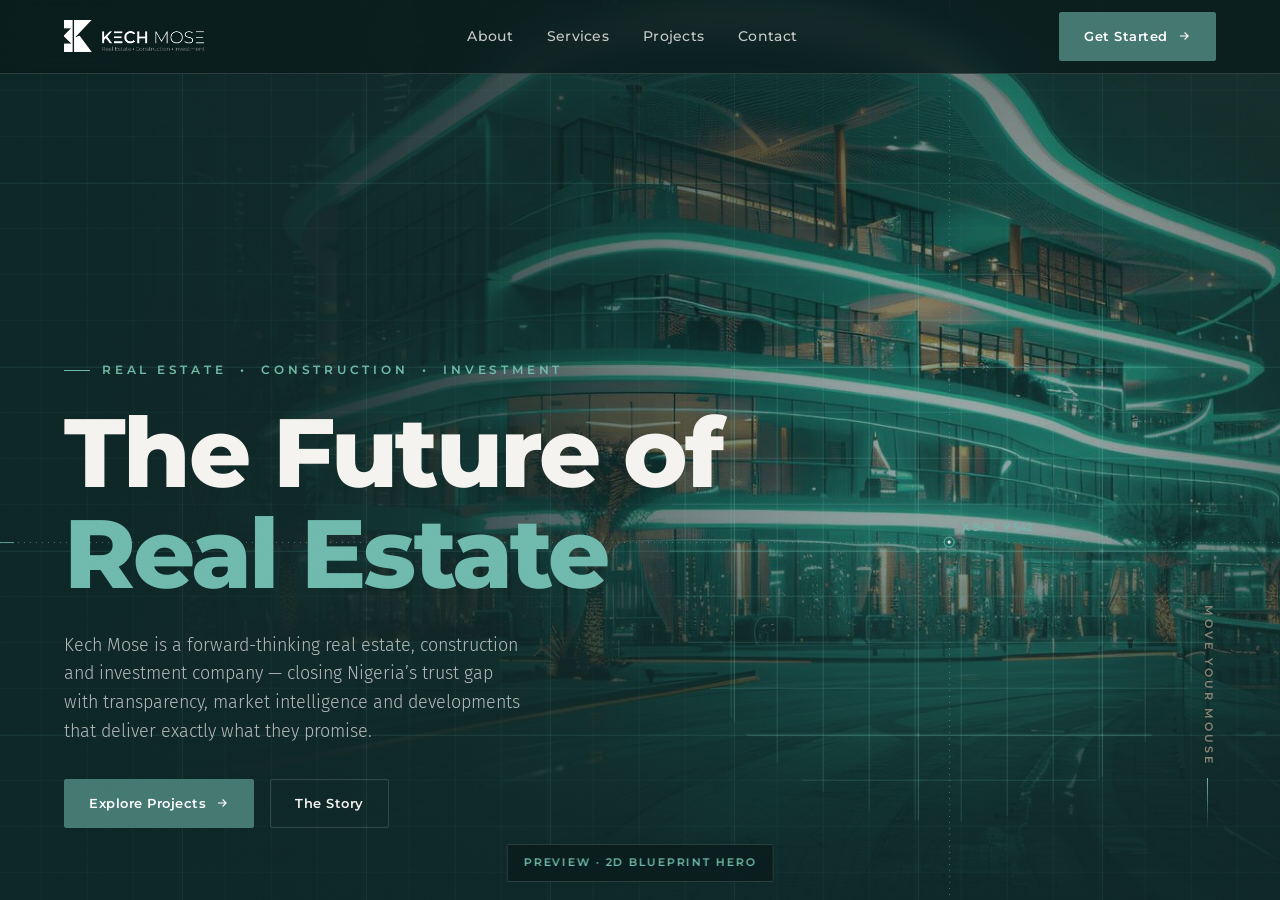
<file: hero-2d-demo.html>
<!DOCTYPE html>
<html lang="en">
<head>
<meta charset="utf-8">
<meta name="viewport" content="width=device-width, initial-scale=1, viewport-fit=cover">
<meta name="theme-color" content="#0D2626">
<meta name="robots" content="noindex">
<title>Hero preview — 2D blueprint — Kech Mose</title>
<link rel="preconnect" href="https://fonts.googleapis.com">
<link rel="preconnect" href="https://fonts.gstatic.com" crossorigin>
<link href="https://fonts.googleapis.com/css2?family=Montserrat:wght@400;500;600;700;800&family=Fira+Sans:wght@300;400;500&display=swap" rel="stylesheet">
<link rel="stylesheet" href="assets/css/styles.css">
<style>
  /* the 2D blueprint canvas sits between the hero photo (z0) and the hero content (z2) */
  .hero2d{position:absolute;inset:0;z-index:1;width:100%;height:100%;pointer-events:none}
  /* unobtrusive "this is a preview" badge */
  .pvbadge{position:fixed;left:50%;bottom:18px;transform:translateX(-50%);z-index:9999;
    background:rgba(10,29,29,.82);backdrop-filter:blur(8px);border:1px solid var(--hair);
    color:var(--teal-lum);font-family:'Montserrat';font-weight:600;font-size:11px;letter-spacing:.16em;
    text-transform:uppercase;padding:9px 16px;border-radius:2px}
</style>
</head>
<body>
<div class="grain"></div>
<header class="nav scrolled" id="nav">
  <a class="nav__logo" href="index.html"><img src="assets/img/lockup_white.png" alt="Kech Mose"></a>
  <nav class="nav__links">
    <a href="about.html">About</a>
    <a href="services.html">Services</a>
    <a href="projects.html">Projects</a>
    <a href="contact.html">Contact</a>
  </nav>
  <a href="contact.html" class="btn">Get Started <svg viewBox="0 0 24 24" fill="none" stroke="currentColor" stroke-width="2"><path d="M5 12h14M13 6l6 6-6 6"/></svg></a>
</header>
<main id="top">
<section class="hero">
  <div class="hero__bg" id="heroBg" style="background-image:url(assets/img/hero.jpg)"></div>
  <canvas id="hero2d" class="hero2d" aria-hidden="true"></canvas>
  <div class="hero__inner wrap">
    <span class="eyebrow">Real Estate &nbsp;&bull;&nbsp; Construction &nbsp;&bull;&nbsp; Investment</span>
    <h1 style="margin-top:22px"><span>The Future of</span><br><span class="l2">Real Estate</span></h1>
    <p class="hero__sub">Kech Mose is a forward-thinking real estate, construction and investment company &mdash; closing Nigeria&rsquo;s trust gap with transparency, market intelligence and developments that deliver exactly what they promise.</p>
    <div class="hero__cta">
      <a href="projects.html" class="btn">Explore Projects <svg viewBox="0 0 24 24" fill="none" stroke="currentColor" stroke-width="2"><path d="M5 12h14M13 6l6 6-6 6"/></svg></a>
      <a href="about.html" class="btn ghost">The Story</a>
    </div>
  </div>
  <div class="hero__scroll">Move your mouse<span class="line"></span></div>
</section>
</main>
<div class="pvbadge">Preview &middot; 2D blueprint hero</div>

<script>
(function(){
  var reduce = matchMedia('(prefers-reduced-motion: reduce)').matches;
  var touch  = matchMedia('(hover: none)').matches || 'ontouchstart' in window;
  var cv = document.getElementById('hero2d'); if(!cv || !cv.getContext) return;
  var ctx = cv.getContext('2d');
  var hero = cv.closest('.hero');
  var dpr = Math.min(window.devicePixelRatio||1, 2);
  var W=0, H=0, minor=46;
  var mxN=0.5, myN=0.5, lastMove=-9999;
  var cx=0, cy=0;                       /* eased crosshair position (px) */

  function size(){
    W=hero.clientWidth; H=hero.clientHeight;
    cv.width=Math.round(W*dpr); cv.height=Math.round(H*dpr);
    ctx.setTransform(dpr,0,0,dpr,0,0);
    minor=Math.max(40, Math.round(W/28));
    cx=W*0.5; cy=H*0.45;
  }
  function grid(spacing, ox, oy, alpha){
    ctx.strokeStyle='rgba(111,185,173,'+alpha+')'; ctx.lineWidth=1; ctx.beginPath();
    var sx=((ox%spacing)+spacing)%spacing, sy=((oy%spacing)+spacing)%spacing, x, y;
    for(x=sx;x<=W;x+=spacing){ ctx.moveTo(x+0.5,0); ctx.lineTo(x+0.5,H); }
    for(y=sy;y<=H;y+=spacing){ ctx.moveTo(0,y+0.5); ctx.lineTo(W,y+0.5); }
    ctx.stroke();
  }
  function frame(){
    requestAnimationFrame(frame);
    var now=performance.now(), tcx, tcy;
    if(!touch && now-lastMove<2200){ tcx=mxN*W; tcy=myN*H; }        /* follow the cursor */
    else { var tt=now*0.0004; tcx=W*(0.5+0.30*Math.cos(tt)); tcy=H*(0.48+0.24*Math.sin(tt*1.3)); } /* idle drift */
    cx+=(tcx-cx)*0.10; cy+=(tcy-cy)*0.10;
    var px=cx/W-0.5, py=cy/H-0.5, major=minor*4;

    ctx.clearRect(0,0,W,H);
    /* two parallax layers — foreground shifts more than background */
    grid(minor, -px*22, -py*22, 0.06);
    grid(major, -px*9,  -py*9,  0.13);

    /* spotlight: re-draw the grid brighter inside a radius, with a soft glow */
    var R=Math.min(280, W*0.22);
    ctx.save();
    ctx.beginPath(); ctx.arc(cx,cy,R,0,6.2832); ctx.clip();
    var g=ctx.createRadialGradient(cx,cy,0,cx,cy,R);
    g.addColorStop(0,'rgba(111,185,173,0.10)'); g.addColorStop(1,'rgba(111,185,173,0)');
    ctx.fillStyle=g; ctx.fillRect(cx-R,cy-R,R*2,R*2);
    grid(minor, -px*22, -py*22, 0.17);
    grid(major, -px*9,  -py*9,  0.26);
    ctx.restore();

    /* major-grid intersection nodes light up near the cursor */
    var ox=-px*9, oy=-py*9, sx=((ox%major)+major)%major, sy=((oy%major)+major)%major, x, y;
    for(x=sx;x<=W;x+=major){ for(y=sy;y<=H;y+=major){
      var dx=x-cx, dy=y-cy, d=Math.sqrt(dx*dx+dy*dy);
      if(d<R){ ctx.fillStyle='rgba(111,185,173,'+(0.55*(1-d/R)).toFixed(3)+')'; ctx.beginPath(); ctx.arc(x,y,2,0,6.2832); ctx.fill(); }
    }}

    /* drafting crosshair: plumb + level at the cursor */
    ctx.strokeStyle='rgba(111,185,173,0.48)'; ctx.lineWidth=1; ctx.setLineDash([1,5]);
    ctx.beginPath(); ctx.moveTo(Math.round(cx)+0.5,0); ctx.lineTo(Math.round(cx)+0.5,H); ctx.stroke();
    ctx.beginPath(); ctx.moveTo(0,Math.round(cy)+0.5); ctx.lineTo(W,Math.round(cy)+0.5); ctx.stroke();
    ctx.setLineDash([]);
    /* edge ruler ticks aligned to the cursor */
    ctx.strokeStyle='rgba(111,185,173,0.8)'; ctx.beginPath();
    ctx.moveTo(cx+0.5,0); ctx.lineTo(cx+0.5,14); ctx.moveTo(0,cy+0.5); ctx.lineTo(14,cy+0.5); ctx.stroke();
    /* marker ring + dot */
    ctx.strokeStyle='rgba(111,185,173,0.9)'; ctx.beginPath(); ctx.arc(cx,cy,5,0,6.2832); ctx.stroke();
    ctx.fillStyle='rgba(245,243,239,0.95)'; ctx.beginPath(); ctx.arc(cx,cy,1.6,0,6.2832); ctx.fill();
    /* coordinate readout */
    ctx.fillStyle='rgba(111,185,173,0.9)'; ctx.font='600 11px Montserrat, sans-serif';
    ctx.fillText('X '+Math.round(cx)+'   Y '+Math.round(cy), cx+13, cy-11);
  }
  function staticFrame(){ ctx.clearRect(0,0,W,H); grid(minor,0,0,0.07); grid(minor*4,0,0,0.14); }

  window.addEventListener('mousemove',function(e){
    var r=hero.getBoundingClientRect();
    mxN=(e.clientX-r.left)/r.width; myN=(e.clientY-r.top)/r.height; lastMove=performance.now();
  });
  window.addEventListener('resize',function(){ size(); if(reduce) staticFrame(); });
  size();
  if(reduce) staticFrame(); else requestAnimationFrame(frame);
})();
</script>
</body>
</html>
</file>
<file: assets/css/styles.css>
:root{
  --teal:#447871; --teal-lum:#6fb9ad; --stone:#8A8474; --forest:#0D2626;
  --forest-2:#0a1d1d; --ivory:#F5F3EF; --white:#FFFFFF; --charcoal:#1A1A1A;
  --ink:rgba(245,243,239,.72); --hair:rgba(245,243,239,.14); --hair-d:rgba(26,26,26,.12);
  --ease:cubic-bezier(.22,.61,.36,1);
  --pad:clamp(20px,5vw,120px);
}
*{margin:0;padding:0;box-sizing:border-box}
html{-webkit-text-size-adjust:100%}
body{font-family:'Fira Sans',sans-serif;background:var(--forest);color:var(--ivory);line-height:1.6;overflow-x:hidden;-webkit-font-smoothing:antialiased}
body.lock{overflow:hidden}
h1,h2,h3,h4,.mt{font-family:'Montserrat',sans-serif;font-weight:700;line-height:1.04;letter-spacing:-.01em}
img{display:block;max-width:100%}
a{color:inherit;text-decoration:none}
::selection{background:var(--teal);color:var(--white)}
.wrap{max-width:1500px;margin:0 auto;padding-left:var(--pad);padding-right:var(--pad)}
.eyebrow{font-family:'Montserrat';font-weight:600;font-size:clamp(10px,.92vw,12px);letter-spacing:.32em;text-transform:uppercase;color:var(--teal-lum);display:inline-flex;align-items:center;gap:12px}
.eyebrow::before{content:"";width:26px;height:1px;background:var(--teal-lum);display:inline-block}
.eyebrow.dark{color:var(--teal)}.eyebrow.dark::before{background:var(--teal)}

.w{display:inline-block;overflow:hidden;vertical-align:top}
.wi{display:inline-block;will-change:transform}

.grain{position:fixed;inset:0;z-index:60;pointer-events:none;opacity:.05;mix-blend-mode:overlay;
  background-image:url("data:image/svg+xml,%3Csvg xmlns='http://www.w3.org/2000/svg' width='160' height='160'%3E%3Cfilter id='n'%3E%3CfeTurbulence type='fractalNoise' baseFrequency='.85' numOctaves='2'/%3E%3C/filter%3E%3Crect width='100%25' height='100%25' filter='url(%23n)'/%3E%3C/svg%3E")}

.cur,.cur-d{position:fixed;top:0;left:0;z-index:9999;pointer-events:none;border-radius:50%;mix-blend-mode:difference}
.cur{width:42px;height:42px;border:1px solid rgba(245,243,239,.6);transform:translate(-50%,-50%);transition:width .3s var(--ease),height .3s var(--ease),background .3s var(--ease),opacity .3s}
.cur-d{width:6px;height:6px;background:var(--ivory);transform:translate(-50%,-50%)}
.cur.grow{width:74px;height:74px;background:rgba(111,185,173,.16);border-color:transparent}
body.touch .cur,body.touch .cur-d{display:none}

.pre{position:fixed;inset:0;z-index:9000;background:var(--forest);display:flex;align-items:center;justify-content:center;flex-direction:column;gap:26px}
.pre img{width:60px;opacity:.95;animation:pulse 1.8s var(--ease) infinite}
@keyframes pulse{0%,100%{opacity:.5;transform:translateY(0)}50%{opacity:1;transform:translateY(-6px)}}
.pre .bar{width:min(220px,52vw);height:1px;background:var(--hair);position:relative;overflow:hidden}
.pre .bar i{position:absolute;inset:0;width:0;background:var(--teal-lum);display:block}
.pre .num{font-family:'Montserrat';font-weight:600;font-size:12px;letter-spacing:.3em;color:var(--stone)}

.nav{position:fixed;top:0;left:0;right:0;z-index:80;display:flex;align-items:center;justify-content:space-between;
  padding:18px var(--pad);transition:background .5s var(--ease),padding .5s var(--ease),transform .5s var(--ease),border-color .5s;
  border-bottom:1px solid transparent}
.nav.solid,.nav.scrolled{background:rgba(10,29,29,.82);backdrop-filter:blur(14px);-webkit-backdrop-filter:blur(14px);padding-top:12px;padding-bottom:12px;border-color:var(--hair)}
.nav.hide{transform:translateY(-105%)}
.nav__logo img{height:32px;width:auto}
.nav__links{display:flex;align-items:center;gap:34px}
.nav__links a{font-family:'Montserrat';font-weight:500;font-size:13.5px;letter-spacing:.02em;position:relative;opacity:.8;transition:opacity .3s}
.nav__links a::after{content:"";position:absolute;left:0;bottom:-6px;width:0;height:1px;background:var(--teal-lum);transition:width .4s var(--ease)}
.nav__links a:hover{opacity:1}.nav__links a:hover::after{width:100%}
.nav__links a.active{opacity:1}.nav__links a.active::after{width:100%}
.btn{font-family:'Montserrat';font-weight:600;font-size:13px;letter-spacing:.04em;padding:13px 24px;border-radius:2px;
  background:var(--teal);color:var(--white);border:1px solid var(--teal);display:inline-flex;align-items:center;gap:9px;
  transition:background .4s var(--ease),color .4s var(--ease),transform .3s var(--ease);will-change:transform}
.btn:hover{background:transparent;color:var(--teal-lum);border-color:var(--teal-lum)}
.btn svg{width:14px;height:14px;transition:transform .4s var(--ease)}
.btn:hover svg{transform:translateX(4px)}
.btn.ghost{background:transparent;color:var(--ivory);border-color:var(--hair)}
.btn.ghost:hover{border-color:var(--ivory)}
.btn.dark{background:var(--forest);border-color:var(--forest);color:var(--ivory)}
.btn.dark:hover{background:transparent;color:var(--forest);border-color:var(--forest)}
.burger{display:none;width:46px;height:46px;border:1px solid var(--hair);border-radius:50%;background:transparent;cursor:pointer;position:relative}
.burger span{position:absolute;left:13px;width:20px;height:1.5px;background:var(--ivory);transition:.4s var(--ease)}
.burger span:nth-child(1){top:19px}.burger span:nth-child(2){top:25px}
.burger.open span:nth-child(1){top:22px;transform:rotate(45deg)}
.burger.open span:nth-child(2){top:22px;transform:rotate(-45deg)}

.menu{position:fixed;inset:0;z-index:75;background:var(--forest-2);display:flex;flex-direction:column;justify-content:center;
  padding:0 var(--pad);clip-path:inset(0 0 100% 0);pointer-events:none;transition:clip-path .8s var(--ease)}
.menu.open{clip-path:inset(0 0 0 0);pointer-events:auto}
.menu a{font-family:'Montserrat';font-weight:700;font-size:clamp(30px,7.5vw,54px);line-height:1.22;color:var(--ivory);letter-spacing:-.02em;opacity:.92}
.menu a span{color:var(--teal-lum);font-size:13px;font-weight:600;vertical-align:super;margin-right:14px;letter-spacing:.1em}
.menu .mfoot{margin-top:42px;display:flex;gap:24px;flex-wrap:wrap;font-size:13px;color:var(--stone)}
.menu .mfoot a{font-size:13px;font-weight:500;font-family:'Fira Sans';color:var(--ink)}

/* HERO (home) */
.hero{position:relative;min-height:100svh;display:flex;align-items:flex-end;overflow:hidden}
.hero__bg{position:absolute;inset:-8% 0;background-size:cover;background-position:center right;z-index:0;will-change:transform}
.hero__bg::after{content:"";position:absolute;inset:0;
  background:linear-gradient(90deg,var(--forest) 8%,rgba(13,38,38,.55) 48%,rgba(13,38,38,.25) 100%),
             linear-gradient(0deg,var(--forest) 2%,rgba(13,38,38,0) 42%)}
#hero-canvas{position:absolute;inset:0;z-index:1;width:100%;height:100%}
.hero__inner{position:relative;z-index:2;width:100%;padding-bottom:clamp(50px,8vh,110px);padding-top:140px}
.hero h1{font-size:clamp(2.5rem,7.6vw,7rem);font-weight:800;letter-spacing:-.03em}
.hero h1 .l2{color:var(--teal-lum)}
.hero__sub{max-width:46ch;margin:26px 0 34px;font-size:clamp(15px,1.4vw,18px);color:var(--ink);font-weight:300}
.hero__cta{display:flex;gap:16px;flex-wrap:wrap;align-items:center}
.hero__scroll{position:absolute;right:var(--pad);bottom:clamp(40px,8vh,90px);z-index:2;display:flex;align-items:center;gap:12px;
  writing-mode:vertical-rl;font-family:'Montserrat';font-weight:600;font-size:10.5px;letter-spacing:.28em;text-transform:uppercase;color:var(--stone)}
.hero__scroll .line{width:1px;height:50px;background:linear-gradient(var(--teal-lum),transparent);position:relative;overflow:hidden}
.hero__scroll .line::after{content:"";position:absolute;top:-50%;left:0;width:100%;height:50%;background:var(--ivory);animation:sd 2s var(--ease) infinite}
@keyframes sd{0%{top:-50%}100%{top:100%}}

/* PAGE BANNER (sub-pages) */
.phero{position:relative;min-height:clamp(54vh,62vh,72vh);display:flex;align-items:flex-end;overflow:hidden;background:var(--forest)}
.phero__bg{position:absolute;inset:-8% 0;background-size:cover;background-position:center;z-index:0;opacity:.6;will-change:transform}
.phero__bg::after{content:"";position:absolute;inset:0;background:linear-gradient(0deg,var(--forest) 6%,rgba(13,38,38,.45) 60%,rgba(13,38,38,.65) 100%)}
.phero__inner{position:relative;z-index:2;width:100%;padding:150px 0 clamp(40px,7vh,80px)}
.phero h1{font-size:clamp(2.1rem,5.2vw,4rem);font-weight:800;letter-spacing:-.03em;margin-top:20px}
.phero p{color:var(--ink);max-width:52ch;margin-top:18px;font-weight:300;font-size:clamp(14px,1.2vw,16px)}
.phero__canvas{position:absolute;inset:0;width:100%;height:100%;z-index:1;pointer-events:none;opacity:.72}
.crumb{font-family:'Montserrat';font-weight:500;font-size:12px;letter-spacing:.04em;color:var(--stone);margin-top:22px}
.crumb a{color:var(--teal-lum)}

/* MARQUEE */
.marq{border-top:1px solid var(--hair);border-bottom:1px solid var(--hair);background:var(--forest-2);overflow:hidden;padding:20px 0}
.marq__t{display:flex;white-space:nowrap;width:max-content;will-change:transform}
.marq__t span{font-family:'Montserrat';font-weight:700;font-size:clamp(20px,3vw,38px);letter-spacing:-.01em;color:var(--ivory);padding:0 30px;display:inline-flex;align-items:center;gap:60px}
.marq__t span b{color:var(--teal-lum);font-size:13px}
.marq__t span:nth-child(even){color:transparent;-webkit-text-stroke:1px rgba(245,243,239,.3)}

/* SECTIONS */
.sec{padding:clamp(72px,11vh,150px) 0;position:relative}
.sec.dark{background:var(--forest)}
.sec.light{background:var(--ivory);color:var(--charcoal)}
.sec.deep{background:var(--forest-2)}
.shead{display:flex;justify-content:space-between;align-items:flex-end;gap:30px;flex-wrap:wrap;margin-bottom:clamp(38px,6vh,72px)}
.shead h2{font-size:clamp(1.7rem,4.2vw,3.5rem);font-weight:700;max-width:18ch}
.light .muted,.tcol{color:var(--stone)}
.idx{font-family:'Montserrat';font-weight:600;font-size:13px;letter-spacing:.2em;color:var(--stone)}

/* ABOUT */
.about{display:grid;grid-template-columns:1.15fr .85fr;gap:clamp(30px,5vw,80px);align-items:center}
.about__lead{font-family:'Montserrat';font-weight:600;font-size:clamp(1.25rem,2.4vw,2.1rem);line-height:1.2;letter-spacing:-.02em;margin-bottom:26px}
.about__lead em{color:var(--teal-lum);font-style:normal}
.about p{color:var(--ink);font-size:clamp(14px,1.15vw,16px);margin-bottom:16px;max-width:54ch;font-weight:300}
.light .about p{color:#4a4a45}
.about__img{position:relative;border-radius:6px;overflow:hidden;aspect-ratio:3/4;will-change:clip-path}
.about__img img{width:100%;height:100%;object-fit:cover;filter:grayscale(.2) contrast(1.02);will-change:transform;transform:scale(1.12)}
.about__img::after{content:"";position:absolute;inset:0;background:linear-gradient(180deg,rgba(13,38,38,0) 40%,rgba(13,38,38,.5))}
.stats{display:grid;grid-template-columns:repeat(4,1fr);gap:20px;margin-top:clamp(48px,7vh,84px);border-top:1px solid var(--hair);padding-top:42px}
.light .stats{border-color:var(--hair-d)}
.stat .n{font-family:'Montserrat';font-weight:700;font-size:clamp(2.1rem,4.4vw,3.4rem);letter-spacing:-.02em;color:var(--ivory);line-height:1}
.light .stat .n{color:var(--charcoal)}
.stat .n b{color:var(--teal-lum)}
.stat .l{font-family:'Montserrat';font-weight:500;font-size:12px;letter-spacing:.14em;text-transform:uppercase;color:var(--stone);margin-top:12px}

/* MISSION/VISION/VALUES */
.mv{display:grid;grid-template-columns:1fr 1fr;gap:clamp(20px,3vw,44px)}
.mv__card{border:1px solid var(--hair);border-radius:8px;padding:clamp(28px,3vw,46px);background:rgba(245,243,239,.02)}
.mv__card .eyebrow{margin-bottom:18px}
.mv__card p{font-family:'Montserrat';font-weight:500;font-size:clamp(1.05rem,1.7vw,1.45rem);line-height:1.32;letter-spacing:-.01em}
.values{display:flex;gap:12px;flex-wrap:wrap;margin-top:36px}
.values span{font-family:'Montserrat';font-weight:600;font-size:clamp(12px,1.2vw,14px);letter-spacing:.12em;text-transform:uppercase;color:var(--teal-lum);border:1px solid rgba(111,185,173,.3);background:rgba(111,185,173,.06);padding:10px 18px;border-radius:3px}

/* TRUST GAP */
.gap{display:grid;grid-template-columns:1fr 1fr;gap:0;border:1px solid var(--hair);border-radius:8px;overflow:hidden}
.gap>div{padding:clamp(34px,5vw,68px)}
.gap .sol{background:var(--teal);color:var(--white);position:relative;overflow:hidden}
.gap .sol .symbg{position:absolute;right:-14%;bottom:-22%;width:60%;opacity:.12}
.gap h3{font-size:clamp(1.5rem,3.2vw,2.4rem);margin:14px 0 22px;font-weight:700}
.gap .prob h3 em{color:var(--teal-lum);font-style:normal}
.gap p{font-size:clamp(14px,1.2vw,16px);color:var(--ink);font-weight:300;max-width:46ch}
.gap .sol p{color:rgba(255,255,255,.92)}
.gap .sol .eyebrow{color:#fff}.gap .sol .eyebrow::before{background:#fff}
.gap .frag{display:flex;gap:10px;flex-wrap:wrap;margin-top:24px}
.gap .frag span{font-family:'Montserrat';font-weight:500;font-size:12px;letter-spacing:.06em;border:1px solid var(--hair);padding:8px 14px;border-radius:3px;color:var(--stone)}

/* SERVICES (compact rows on home) */
.svc{display:grid;grid-template-columns:1fr;gap:1px;background:var(--hair-d);border-top:1px solid var(--hair-d);border-bottom:1px solid var(--hair-d)}
.svc__row{background:var(--ivory);display:grid;grid-template-columns:90px 1.1fr 1.4fr 160px;gap:30px;align-items:center;
  padding:clamp(24px,3.2vw,44px) 6px;transition:background .5s var(--ease),padding-left .5s var(--ease)}
.svc__row:hover{background:#ece9e2;padding-left:18px}
.svc__row .si{font-family:'Montserrat';font-weight:600;font-size:13px;color:var(--teal)}
.svc__row h3{font-size:clamp(1.3rem,2.2vw,1.9rem);font-weight:700;color:var(--charcoal)}
.svc__row p{font-size:14px;color:#4a4a45;font-weight:300;max-width:52ch}
.svc__row .thumb{width:100%;aspect-ratio:16/11;border-radius:5px;overflow:hidden;justify-self:end;position:relative}
.svc__row .thumb img{width:100%;height:100%;object-fit:cover;transition:transform .8s var(--ease)}
.svc__row:hover .thumb img{transform:scale(1.08)}
.svc__row .thumb::after{content:"";position:absolute;inset:0;background:linear-gradient(120deg,rgba(68,120,113,.35),transparent 60%);mix-blend-mode:multiply}

/* SERVICE FEATURE (services page) */
.sfeat{display:grid;grid-template-columns:1fr 1fr;gap:clamp(28px,5vw,80px);align-items:center;margin-bottom:clamp(50px,8vh,120px)}
.sfeat:last-child{margin-bottom:0}
.sfeat:nth-child(even) .sfeat__img{order:2}
.sfeat__img{border-radius:8px;overflow:hidden;aspect-ratio:4/3;position:relative}
.sfeat__img img{width:100%;height:100%;object-fit:cover;transform:scale(1.06);will-change:transform}
.sfeat__num{font-family:'Montserrat';font-weight:700;font-size:14px;color:var(--teal-lum);letter-spacing:.1em}
.sfeat h2{font-size:clamp(1.6rem,3.4vw,2.8rem);font-weight:700;margin:14px 0 18px}
.sfeat p{color:var(--ink);font-weight:300;font-size:clamp(14px,1.15vw,16px);max-width:52ch;margin-bottom:22px}
.flist{list-style:none;display:grid;gap:12px}
.flist li{padding-left:24px;position:relative;color:var(--ink);font-size:14.5px;font-weight:300}
.flist li::before{content:"";position:absolute;left:0;top:9px;width:9px;height:9px;border:1.5px solid var(--teal-lum);transform:rotate(45deg)}

/* PROJECTS */
.proj{display:grid;gap:clamp(26px,4vw,60px)}
.pcard{position:relative;border-radius:8px;overflow:hidden;min-height:clamp(420px,72vh,680px);display:flex;align-items:flex-end;isolation:isolate}
.pcard__img{position:absolute;inset:-10% 0;z-index:-1;will-change:transform}
.pcard__img img{width:100%;height:100%;object-fit:cover}
.pcard::after{content:"";position:absolute;inset:0;z-index:-1;background:linear-gradient(0deg,rgba(7,20,20,.92) 4%,rgba(7,20,20,.35) 46%,rgba(7,20,20,.15) 100%)}
.pcard__body{padding:clamp(28px,4vw,58px);width:100%;display:grid;grid-template-columns:1fr auto;gap:24px;align-items:end}
.pcard__meta{display:flex;gap:10px;flex-wrap:wrap;margin-bottom:18px}
.pcard__meta span{font-family:'Montserrat';font-weight:600;font-size:11px;letter-spacing:.1em;text-transform:uppercase;
  background:rgba(245,243,239,.1);border:1px solid var(--hair);backdrop-filter:blur(6px);padding:7px 13px;border-radius:3px;color:var(--ivory)}
.pcard__meta span.live{background:var(--teal);border-color:var(--teal);color:#fff}
.pcard h3{font-size:clamp(1.7rem,4vw,3.2rem);font-weight:800;letter-spacing:-.03em}
.pcard p{color:var(--ink);max-width:50ch;margin-top:14px;font-weight:300;font-size:clamp(14px,1.1vw,16px)}
.pcard .loc{font-family:'Montserrat';font-weight:500;font-size:13px;color:var(--teal-lum);letter-spacing:.04em;margin-top:18px;display:flex;align-items:center;gap:8px}
.pfeat{display:flex;flex-wrap:wrap;gap:8px;margin-top:20px}
.pfeat span{font-size:12px;color:var(--ink);border:1px solid var(--hair);padding:6px 12px;border-radius:4px}

/* PROJECT DETAIL (projects page) */
.pdetail{display:grid;grid-template-columns:1.1fr .9fr;gap:clamp(28px,4vw,64px);align-items:center;margin-bottom:clamp(48px,7vh,100px)}
.pdetail:nth-child(even) .pdetail__media{order:2}
.pdetail__media{border-radius:8px;overflow:hidden;aspect-ratio:4/3;position:relative}
.pdetail__media img{width:100%;height:100%;object-fit:cover;transform:scale(1.06);will-change:transform}
.pdetail h2{font-size:clamp(1.8rem,4vw,3rem);font-weight:800;letter-spacing:-.02em;margin:14px 0 16px}
.pdetail p{color:var(--ink);font-weight:300;font-size:clamp(14px,1.15vw,16px);max-width:52ch;margin-bottom:18px}
.spec{display:grid;grid-template-columns:1fr 1fr;gap:14px;margin:22px 0}
.spec .it{border-top:1px solid var(--hair);padding-top:12px}
.spec .it .k{font-family:'Montserrat';font-weight:500;font-size:11px;letter-spacing:.12em;text-transform:uppercase;color:var(--stone)}
.spec .it .v{font-family:'Montserrat';font-weight:600;font-size:15px;color:var(--ivory);margin-top:4px}
.cols2{display:grid;grid-template-columns:1fr 1fr;gap:24px;margin-top:6px}
.cols2 h4{font-family:'Montserrat';font-weight:600;font-size:12px;letter-spacing:.14em;text-transform:uppercase;color:var(--teal-lum);margin-bottom:14px}
.cols2 ul{list-style:none;display:grid;gap:9px}
.cols2 li{padding-left:20px;position:relative;color:var(--ink);font-size:13.5px;font-weight:300}
.cols2 li::before{content:"";position:absolute;left:0;top:8px;width:7px;height:7px;background:var(--teal);border-radius:50%}

/* SERVE */
.serve{display:grid;grid-template-columns:repeat(3,1fr);gap:clamp(18px,2vw,30px)}
.scard{border:1px solid var(--hair);border-radius:8px;padding:clamp(26px,2.6vw,40px);background:rgba(245,243,239,.02);transition:transform .5s var(--ease),background .5s var(--ease),border-color .5s}
.scard:hover{transform:translateY(-8px);background:rgba(111,185,173,.05);border-color:rgba(111,185,173,.4)}
.scard .num{font-family:'Montserrat';font-weight:700;font-size:14px;color:var(--teal-lum);letter-spacing:.1em}
.scard h3{font-size:clamp(1.2rem,1.7vw,1.5rem);margin:26px 0 14px;font-weight:700}
.scard p{color:var(--ink);font-size:14px;font-weight:300}

/* WHY */
.why{display:grid;grid-template-columns:.8fr 1.2fr;gap:clamp(30px,5vw,90px);align-items:start}
.why__sticky{position:sticky;top:18vh}
.why__list{display:flex;flex-direction:column}
.why__item{border-top:1px solid var(--hair);padding:clamp(22px,3vh,38px) 0;display:grid;grid-template-columns:50px 1fr;gap:20px}
.why__item:last-child{border-bottom:1px solid var(--hair)}
.why__item .k{font-family:'Montserrat';font-weight:700;color:var(--teal-lum);font-size:15px}
.why__item h3{font-size:clamp(1.05rem,1.6vw,1.4rem);font-weight:600;margin-bottom:8px}
.why__item p{color:var(--ink);font-size:14px;font-weight:300;max-width:48ch}
.why__sticky h2{font-size:clamp(1.6rem,3vw,2.6rem)}

/* FOUNDER */
.fnd{display:grid;grid-template-columns:.85fr 1.15fr;gap:clamp(30px,5vw,80px);align-items:center}
.fnd__img{border-radius:8px;overflow:hidden;aspect-ratio:4/5;position:relative}
.fnd__img img{width:100%;height:100%;object-fit:cover;transform:scale(1.06);will-change:transform}
.fnd__img::after{content:"";position:absolute;inset:0;border:1px solid var(--hair);border-radius:8px}
.fnd__q{font-family:'Montserrat';font-weight:600;font-size:clamp(1.25rem,2.2vw,1.95rem);line-height:1.28;letter-spacing:-.015em;margin:22px 0}
.fnd__q em{color:var(--teal-lum);font-style:normal}
.fnd p{color:var(--ink);font-weight:300;font-size:15px;margin-bottom:16px;max-width:56ch}
.fnd__name{margin-top:28px;display:flex;align-items:center;gap:16px}
.fnd__name .nm{font-family:'Montserrat';font-weight:700;font-size:18px}
.fnd__name .rl{font-size:13px;color:var(--stone)}

/* TEAM */
.team{display:grid;grid-template-columns:repeat(4,1fr);gap:clamp(16px,2vw,28px)}
.tmember .photo{border-radius:8px;overflow:hidden;aspect-ratio:4/5;position:relative;margin-bottom:16px}
.tmember .photo img{width:100%;height:100%;object-fit:cover;transition:transform .7s var(--ease)}
.tmember:hover .photo img{transform:scale(1.06)}
.tmember .photo::after{content:"";position:absolute;inset:0;background:linear-gradient(0deg,rgba(13,38,38,.4),transparent 55%)}
.tmember .nm{font-family:'Montserrat';font-weight:600;font-size:clamp(15px,1.3vw,17px)}
.tmember .rl{font-size:13px;color:var(--stone);margin-top:3px}

/* CTA */
.cta{position:relative;min-height:74vh;display:flex;align-items:center;overflow:hidden;text-align:center}
.cta__bg{position:absolute;inset:-10% 0;background-size:cover;background-position:center;z-index:0;will-change:transform}
.cta__bg::after{content:"";position:absolute;inset:0;background:linear-gradient(0deg,rgba(7,20,20,.86),rgba(7,20,20,.6))}
.cta__inner{position:relative;z-index:2;width:100%}
.cta h2{font-size:clamp(2rem,5.4vw,4.4rem);font-weight:800;letter-spacing:-.03em;margin-bottom:26px}
.cta h2 em{color:var(--teal-lum);font-style:normal}
.cta p{color:var(--ink);max-width:44ch;margin:0 auto 36px;font-weight:300;font-size:clamp(15px,1.25vw,17px)}

/* CONTACT */
.contact{display:grid;grid-template-columns:1fr 1fr;gap:clamp(34px,6vw,90px)}
.cinfo .big{font-size:clamp(1.7rem,3.6vw,2.9rem);font-weight:700;letter-spacing:-.02em;margin-bottom:30px}
.cinfo .row{border-top:1px solid var(--hair);padding:20px 0;display:flex;justify-content:space-between;gap:18px;align-items:center}
.cinfo .row .lab{font-family:'Montserrat';font-weight:500;font-size:12px;letter-spacing:.14em;text-transform:uppercase;color:var(--stone)}
.cinfo .row a,.cinfo .row span{font-size:clamp(14px,1.25vw,16px);color:var(--ivory)}
.cinfo .socials{display:flex;gap:14px;margin-top:24px}
.cinfo .socials a{width:44px;height:44px;border:1px solid var(--hair);border-radius:50%;display:flex;align-items:center;justify-content:center;font-family:'Montserrat';font-size:12px;font-weight:600;transition:.4s var(--ease)}
.cinfo .socials a:hover{background:var(--teal);border-color:var(--teal);color:#fff}
.form{display:flex;flex-direction:column;gap:18px}
.form .fr{position:relative}
.form input,.form textarea{width:100%;background:transparent;border:0;border-bottom:1px solid var(--hair);padding:16px 2px;color:var(--ivory);font-family:'Fira Sans';font-size:15px;transition:border-color .4s}
.form textarea{resize:vertical;min-height:90px}
.form label{position:absolute;left:2px;top:16px;color:var(--stone);font-size:15px;pointer-events:none;transition:.3s var(--ease)}
.form input:focus,.form textarea:focus{outline:none;border-color:var(--teal-lum)}
.form input:focus+label,.form input:valid+label,.form textarea:focus+label,.form textarea:valid+label{top:-10px;font-size:11px;letter-spacing:.12em;text-transform:uppercase;color:var(--teal-lum)}
.form .note{font-size:12px;color:var(--stone);transition:color .3s var(--ease)}
.form .note.ok{color:var(--teal-lum)}
.form .note.err{color:#e0816f}
.locs{display:grid;grid-template-columns:repeat(3,1fr);gap:18px;margin-top:clamp(40px,6vh,72px)}
.loc-card{border:1px solid var(--hair);border-radius:8px;padding:26px}
.loc-card .city{font-family:'Montserrat';font-weight:600;font-size:16px;margin-bottom:6px}
.loc-card p{color:var(--ink);font-size:13.5px;font-weight:300}

footer{background:var(--forest-2);border-top:1px solid var(--hair);padding:clamp(50px,7vh,90px) 0 30px}
.fgrid{display:grid;grid-template-columns:1.6fr 1fr 1fr 1fr;gap:30px;margin-bottom:50px}
.fgrid img{height:38px;margin-bottom:18px}
.fgrid p{color:var(--ink);font-size:13px;font-weight:300;max-width:34ch}
.fcol h4{font-family:'Montserrat';font-weight:600;font-size:12px;letter-spacing:.16em;text-transform:uppercase;color:var(--stone);margin-bottom:16px}
.fcol a{display:block;font-size:14px;color:var(--ink);padding:5px 0;transition:color .3s}
.fcol a:hover{color:var(--teal-lum)}
.fbar{border-top:1px solid var(--hair);padding-top:24px;display:flex;justify-content:space-between;gap:16px;flex-wrap:wrap;color:var(--stone);font-size:12.5px}

@media (max-width:1024px){
  .about,.gap,.why,.fnd,.contact,.mv,.sfeat,.pdetail{grid-template-columns:1fr}
  .sfeat:nth-child(even) .sfeat__img,.pdetail:nth-child(even) .pdetail__media{order:0}
  .why__sticky{position:static}
  .serve{grid-template-columns:1fr}
  .svc__row{grid-template-columns:1fr;gap:8px}
  .svc__row .thumb{display:none}
  .team{grid-template-columns:repeat(3,1fr)}
  .locs{grid-template-columns:1fr}
  .fgrid{grid-template-columns:1fr 1fr}
}
@media (max-width:768px){
  .nav__links{display:none}.nav .btn{display:none}.burger{display:block}
  .hero__scroll{display:none}
  .stats{grid-template-columns:1fr 1fr}
  .spec,.cols2{grid-template-columns:1fr}
  .team{grid-template-columns:1fr 1fr}
  .fgrid{grid-template-columns:1fr}
  .pcard__body{grid-template-columns:1fr}
  .marq__t span{gap:34px}
}
@media (prefers-reduced-motion:reduce){
  *{animation:none!important;transition:none!important}
  .wi{transform:none!important}
}

/* ACCESSIBILITY */
/* Skip link — first focusable element, hidden until focused */
.skip{position:absolute;left:16px;top:-80px;z-index:9500;background:var(--teal);color:#fff;
  font-family:'Montserrat';font-weight:600;font-size:13px;letter-spacing:.02em;padding:12px 18px;border-radius:2px;
  transition:top .25s var(--ease)}
.skip:focus{top:16px;outline:2px solid var(--ivory);outline-offset:2px}
/* Visible keyboard focus indicator across interactive elements */
a:focus-visible,button:focus-visible,input:focus-visible,textarea:focus-visible,select:focus-visible,[tabindex]:focus-visible{
  outline:2px solid var(--teal-lum);outline-offset:3px;border-radius:2px}
/* Darker ring on light sections for sufficient contrast against ivory */
.light a:focus-visible,.light button:focus-visible,.light .btn:focus-visible{outline-color:var(--teal)}
/* Form fields show focus via the underline + floating-label colour, not a box outline */
.form input:focus-visible,.form textarea:focus-visible{outline:none}
/* The skip target shouldn't show a focus ring when it receives programmatic focus */
main:focus{outline:none}
@media (prefers-reduced-motion:reduce){ .skip{transition:none} }

/* PAGE TRANSITIONS + ANTI-FLICKER */
/* Dark root so there's never a white flash between page loads */
html{background-color:var(--forest)}
/* Smooth cross-fade between same-origin pages (supported browsers; harmless elsewhere) */
@view-transition{ navigation: auto; }
::view-transition-old(root),::view-transition-new(root){ animation-duration:.34s; animation-timing-function:cubic-bezier(.22,.61,.36,1); }
/* Hide scroll-reveal targets until JS sets their GSAP start-state — stops the flash of content
   that would otherwise paint, then jump to hidden, then animate in. The <head> script adds
   `anim` before first paint and a failsafe removes it, so content always appears even if JS,
   GSAP, or motion is unavailable. */
html.anim [data-reveal],
html.anim [data-split]{opacity:0}
html.anim [data-img]{clip-path:inset(0 0 100% 0)}
@media (prefers-reduced-motion:reduce){
  html.anim [data-reveal],
  html.anim [data-split]{opacity:1}
  html.anim [data-img]{clip-path:none}
}
</file>
